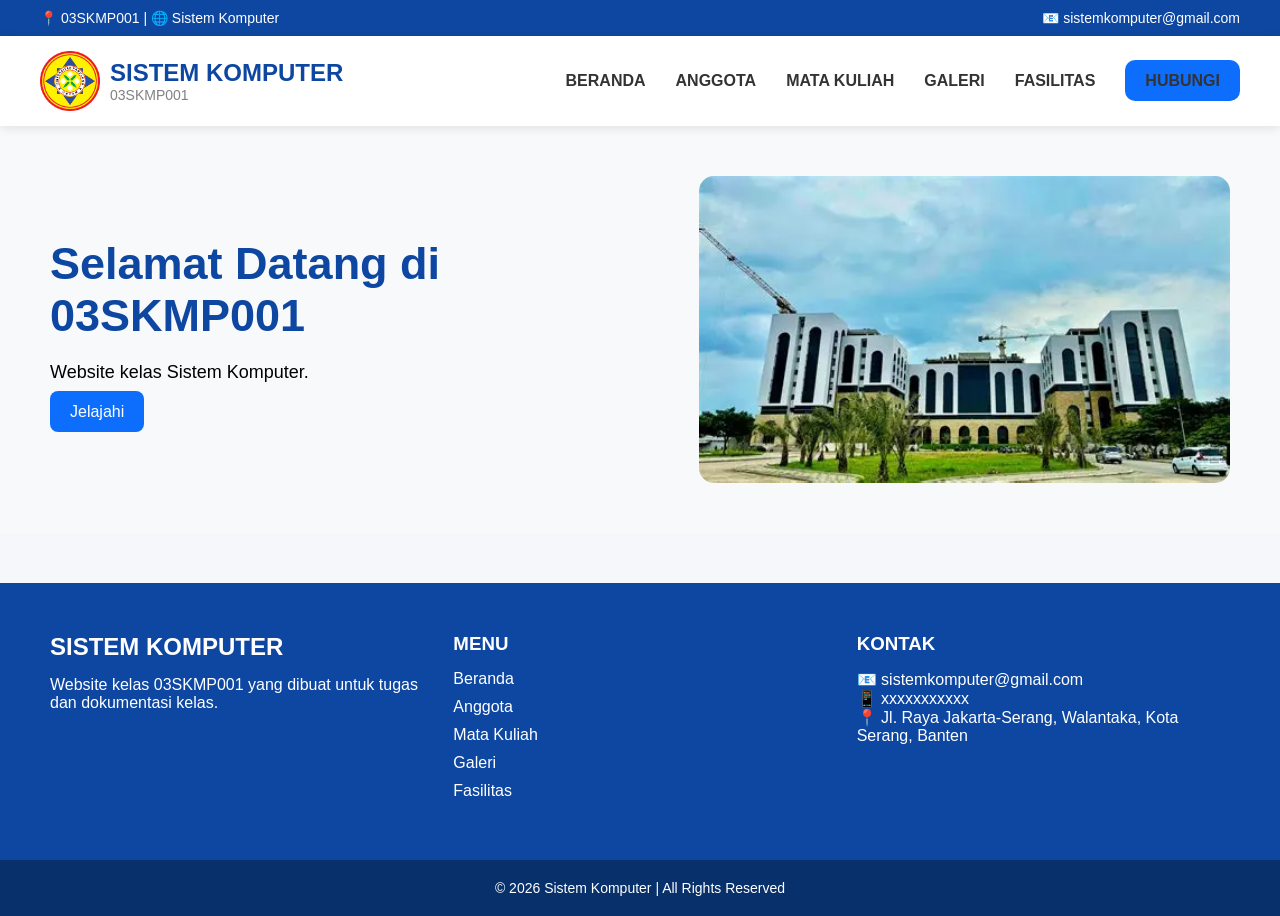
<file: index.html>
<head>
    <meta charset="UTF-8">
    <meta name="viewport" content="width=device-width, initial-scale=1.0">

    <title>SISTEM KOMPUTER</title>

    <link rel="icon" type="image/png" href="unpam.png">

    <link rel="stylesheet" href="style.css">
</head>

    <body>


        <div class="container">

       <!-- HEADER MODERN -->
<div class="top-header">

    <div class="top-header-kiri">

        <p>
            📍 03SKMP001 | 🌐 Sistem Komputer
        </p>

    </div>

    <div class="top-header-kanan">

        <p>
            📧 sistemkomputer@gmail.com
        </p>

    </div>

</div>

<!-- NAVBAR MODERN -->
<div class="navbar-modern">

    <!-- LOGO -->
    <a href="index.html" class="navbar-logo">

    <img src="unpam.png" class="logo-navbar">

    <div>
        <h2>SISTEM KOMPUTER</h2>
        <p>03SKMP001</p>
    </div>

</a>
    <!-- TOMBOL HAMBURGER -->
    <div class="hamburger" onclick="toggleMenu()">
        ☰
    </div>

    <!-- MENU -->
    <ul class="navbar-menu" id="navbarMenu">

        <li><a href="index.html">BERANDA</a></li>
        <li><a href="about.html">ANGGOTA</a></li>
        <li><a href="mk.html">MATA KULIAH</a></li>
        <li><a href="gallery.html">GALERI</a></li>
        <li><a href="fasilitas.html">FASILITAS</a></li>
        <li>
            <a href="https://www.instagram.com/siskom001.25/" class="btn-navbar">
                HUBUNGI
            </a>
        </li>

    </ul>

</div>
        <!-- NAVIGATION BAR SELESAI -->

        <!-- HERO SECTION -->
<div class="hero">

    <div class="hero-kiri">

        <h1>
            Selamat Datang di <br>
            03SKMP001
        </h1>

        <p>
            Website kelas Sistem Komputer.
        </p>

        <a href="fasilitas.html" class="btn-hero">
            Jelajahi
        </a>

    </div>

    <div class="hero-kanan">

        <img src="kampus.webp" class="img-hero">

    </div>

</div>

<!-- FOOTER MODERN -->
<div class="footer-modern">

    <div class="footer-content">

        <!-- KOLOM 1 -->
        <div class="footer-section">

            <h2>SISTEM KOMPUTER</h2>

            <p>
                Website kelas 03SKMP001
                yang dibuat untuk tugas dan dokumentasi kelas.
            </p>

        </div>

        <!-- KOLOM 2 -->
        <div class="footer-section">

            <h3>MENU</h3>

            <a href="index.html">Beranda</a>
            <a href="about.html">Anggota</a>
            <a href="mk.html">Mata Kuliah</a>
            <a href="gallery.html">Galeri</a>
            <a href="fasilitas.html">Fasilitas</a>

        </div>

        <!-- KOLOM 3 -->
        <div class="footer-section">

            <h3>KONTAK</h3>

            <p>📧 sistemkomputer@gmail.com</p>
            <p>📱 xxxxxxxxxxx</p>
            <p>📍 Jl. Raya Jakarta-Serang, Walantaka, Kota Serang, Banten</p>

        </div>

    </div>

   <!-- COPYRIGHT -->
<div class="footer-bottom">

    <p>
        © 2026 Sistem Komputer | All Rights Reserved
    </p>

</div>

</div>

<!-- JAVASCRIPT HAMBURGER -->
<script>

function toggleMenu() {
    document.getElementById("navbarMenu").classList.toggle("active");
}

</script>

</body>
</html>
    </body>
</html>
</file>
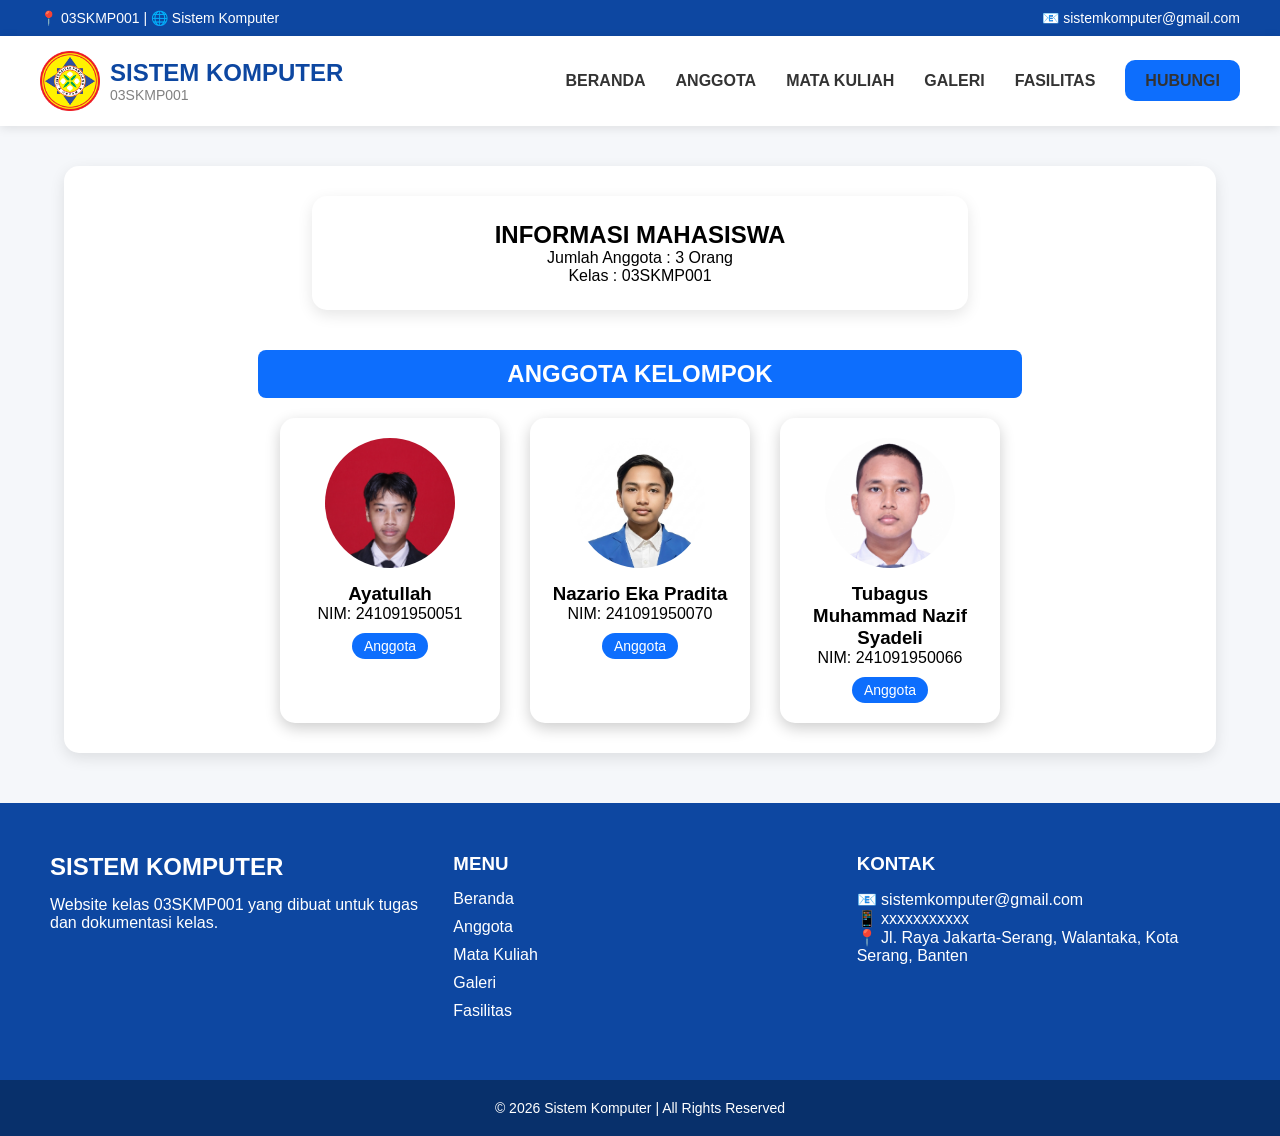
<file: about.html>
<head>
    <meta charset="UTF-8">
    <meta name="viewport" content="width=device-width, initial-scale=1.0">

    <title>SISTEM KOMPUTER</title>

    <link rel="icon" type="image/png" href="unpam.png">

    <link rel="stylesheet" href="style.css">
</head>

<body>

<div class="container">

   <!-- HEADER MODERN -->
<div class="top-header">

    <div class="top-header-kiri">

        <p>
            📍 03SKMP001 | 🌐 Sistem Komputer
        </p>

    </div>

    <div class="top-header-kanan">

        <p>
            📧 sistemkomputer@gmail.com
        </p>

    </div>

</div>

 <!-- -- NAVBAR MODERN -->
<div class="navbar-modern">

    <!-- LOGO -->
    <a href="index.html" class="navbar-logo">

    <img src="unpam.png" class="logo-navbar">

    <div>
        <h2>SISTEM KOMPUTER</h2>
        <p>03SKMP001</p>
    </div>

</a>
    <!-- TOMBOL HAMBURGER -->
    <div class="hamburger" onclick="toggleMenu()">
        ☰
    </div>

    <!-- MENU -->
    <ul class="navbar-menu" id="navbarMenu">

        <li><a href="index.html">BERANDA</a></li>
        <li><a href="about.html">ANGGOTA</a></li>
        <li><a href="mk.html">MATA KULIAH</a></li>
        <li><a href="gallery.html">GALERI</a></li>
        <li><a href="fasilitas.html">FASILITAS</a></li>
        <li>
            <a href="https://www.instagram.com/siskom001.25/" class="btn-navbar">
                HUBUNGI
            </a>
        </li>

    </ul>

</div>
    <!-- CONTENT -->
   <div class="content-box">

        <!-- INFO KELAS -->
        <div class="info-card">
            <h2>INFORMASI MAHASISWA</h2>
            <p>Jumlah Anggota : 3 Orang</p>
            <p>Kelas : 03SKMP001</p>
        </div>

        <!-- JUDUL -->
        <h2 class="judul-tabel">
            ANGGOTA KELOMPOK
        </h2>

        <!-- CARD MAHASISWA -->
        <div class="card-container">

            <!-- ANGGOTA 1 -->
            <div class="card-mahasiswa">
                <img src="ay.jpeg" class="foto-mahasiswa">

                <h3>Ayatullah</h3>

                <p>NIM: 241091950051</p>

                <span class="badge">Anggota</span>
            </div>

            <!-- ANGGOTA 2 -->
            <div class="card-mahasiswa">
                <img src="rio.PNG" class="foto-mahasiswa">

                <h3>Nazario Eka Pradita</h3>

                <p>NIM: 241091950070</p>

                <span class="badge">Anggota</span>
            </div>

            <!-- ANGGOTA 3 -->
            <div class="card-mahasiswa">
                <img src="tb.jpeg" class="foto-mahasiswa">

                <h3>Tubagus Muhammad Nazif Syadeli</h3>

                <p>NIM: 241091950066</p>

                <span class="badge">Anggota</span>
            </div>

        </div>

    </div>

<!-- FOOTER MODERN -->
<div class="footer-modern">

    <div class="footer-content">

        <!-- KOLOM 1 -->
        <div class="footer-section">

            <h2>SISTEM KOMPUTER</h2>

            <p>
                Website kelas 03SKMP001
                yang dibuat untuk tugas dan dokumentasi kelas.
            </p>

        </div>

        <!-- KOLOM 2 -->
        <div class="footer-section">

            <h3>MENU</h3>

            <a href="index.html">Beranda</a>
            <a href="about.html">Anggota</a>
            <a href="mk.html">Mata Kuliah</a>
            <a href="gallery.html">Galeri</a>
            <a href="fasilitas.html">Fasilitas</a>

        </div>

        <!-- KOLOM 3 -->
        <div class="footer-section">

            <h3>KONTAK</h3>

            <p>📧 sistemkomputer@gmail.com</p>
            <p>📱 xxxxxxxxxxx</p>
            <p>📍 Jl. Raya Jakarta-Serang, Walantaka, Kota Serang, Banten</p>

        </div>

    </div>

    <!-- COPYRIGHT -->
    <div class="footer-bottom">

        <p>
            © 2026 Sistem Komputer | All Rights Reserved
        </p>

    </div>

</div>

<!-- JAVASCRIPT HAMBURGER -->
<script>

function toggleMenu() {
    document.getElementById("navbarMenu").classList.toggle("active");
}

</script>


</body>
</html>
</file>
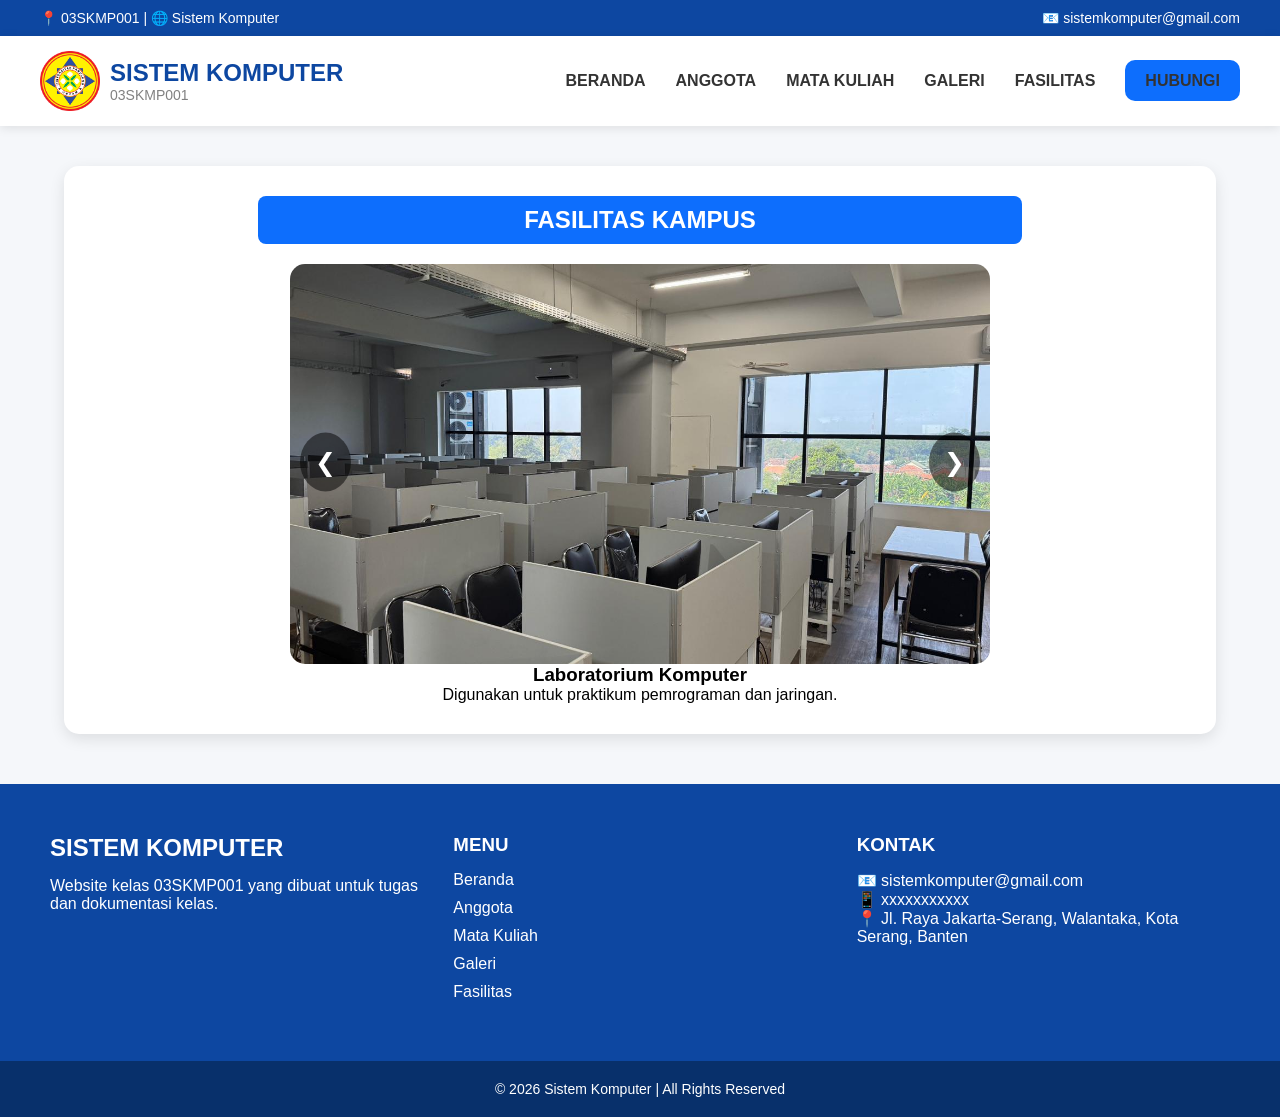
<file: fasilitas.html>
<head>
    <meta charset="UTF-8">
    <meta name="viewport" content="width=device-width, initial-scale=1.0">

    <title>SISTEM KOMPUTER</title>

    <link rel="icon" type="image/png" href="unpam.png">

    <link rel="stylesheet" href="style.css">
</head>

<body>

<div class="container">

   <!-- HEADER MODERN -->
<div class="top-header">

    <div class="top-header-kiri">

        <p>
            📍 03SKMP001 | 🌐 Sistem Komputer
        </p>

    </div>

    <div class="top-header-kanan">

        <p>
            📧 sistemkomputer@gmail.com
        </p>

    </div>

</div>

 <!-- -- NAVBAR MODERN -->
<div class="navbar-modern">

    <!-- LOGO -->
    <a href="index.html" class="navbar-logo">

    <img src="unpam.png" class="logo-navbar">

    <div>
        <h2>SISTEM KOMPUTER</h2>
        <p>03SKMP001</p>
    </div>

</a>
    <!-- TOMBOL HAMBURGER -->
    <div class="hamburger" onclick="toggleMenu()">
        ☰
    </div>

    <!-- MENU -->
    <ul class="navbar-menu" id="navbarMenu">

        <li><a href="index.html">BERANDA</a></li>
        <li><a href="about.html">ANGGOTA</a></li>
        <li><a href="mk.html">MATA KULIAH</a></li>
        <li><a href="gallery.html">GALERI</a></li>
        <li><a href="fasilitas.html">FASILITAS</a></li>
        <li>
            <a href="https://www.instagram.com/siskom001.25/" class="btn-navbar">
                HUBUNGI
            </a>
        </li>

    </ul>

</div>
    <!-- CONTENT -->
<div class="content-box">

    <h1 class="judul-tabel">
        FASILITAS KAMPUS
    </h1>

    <div class="slider-container">

    <div class="slide active">
        <img src="lb1.jpeg" class="slider-img">
        <h3>Laboratorium Komputer</h3>
        <p>Digunakan untuk praktikum pemrograman dan jaringan.</p>
    </div>

    <div class="slide">
        <img src="k1.jpeg" class="slider-img">
        <h3>Ruang Kelas</h3>
        <p>Ruang belajar yang nyaman dan dilengkapi AC.</p>
    </div>

    <div class="slide">
        <img src="p1.jpeg" class="slider-img">
        <h3>Perpustakaan</h3>
        <p>Menyediakan berbagai referensi akademik mahasiswa.</p>
    </div>

    <div class="slide">
        <img src="l1.jpeg" class="slider-img">
        <h3>Lift</h3>
        <p>Tersedia untuk memudahkan akses mahasiswa, dosen, dan staf.</p>
    </div>

    <button class="prev" onclick="changeSlide(-1)">❮</button>
    <button class="next" onclick="changeSlide(1)">❯</button>

    </div>


</div>

<!-- FOOTER MODERN -->
<div class="footer-modern">

    <div class="footer-content">

        <!-- KOLOM 1 -->
        <div class="footer-section">

            <h2>SISTEM KOMPUTER</h2>

            <p>
                Website kelas 03SKMP001
                yang dibuat untuk tugas dan dokumentasi kelas.
            </p>

        </div>

        <!-- KOLOM 2 -->
        <div class="footer-section">

            <h3>MENU</h3>

            <a href="index.html">Beranda</a>
            <a href="about.html">Anggota</a>
            <a href="mk.html">Mata Kuliah</a>
            <a href="gallery.html">Galeri</a>
            <a href="fasilitas.html">Fasilitas</a>

        </div>

        <!-- KOLOM 3 -->
        <div class="footer-section">

            <h3>KONTAK</h3>

            <p>📧 sistemkomputer@gmail.com</p>
            <p>📱 xxxxxxxxxxx</p>
            <p>📍 Jl. Raya Jakarta-Serang, Walantaka, Kota Serang, Banten</p>

        </div>

    </div>

    <!-- COPYRIGHT -->
    <div class="footer-bottom">

        <p>
            © 2026 Sistem Komputer | All Rights Reserved
        </p>

    </div>

</div>

<!-- JAVASCRIPT HAMBURGER -->
<script>

function toggleMenu() {
    document.getElementById("navbarMenu").classList.toggle("active");
}

</script>

<script>

function toggleMenu() {
    document.getElementById("navbarMenu").classList.toggle("active");
}

let currentSlide = 0;
const slides = document.querySelectorAll(".slide");

function showSlide(index){

    slides.forEach(slide => {
        slide.classList.remove("active");
    });

    if(index >= slides.length){
        currentSlide = 0;
    }

    if(index < 0){
        currentSlide = slides.length - 1;
    }

    slides[currentSlide].classList.add("active");
}

function changeSlide(n){
    currentSlide += n;
    showSlide(currentSlide);
}

showSlide(currentSlide);

</script>
</body>
</html>
</file>
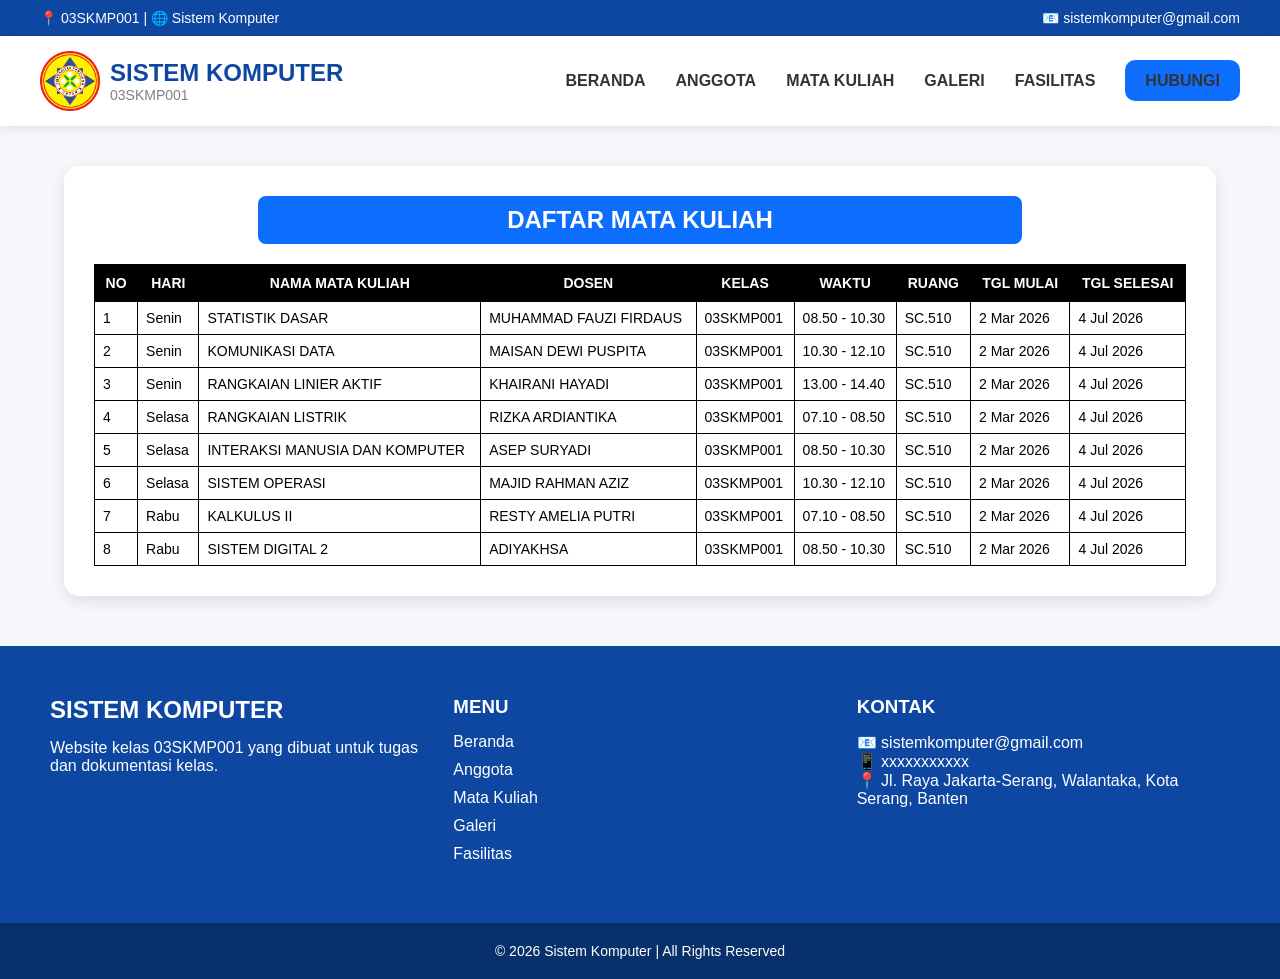
<file: mk.html>
<head>
    <meta charset="UTF-8">
    <meta name="viewport" content="width=device-width, initial-scale=1.0">

    <title>SISTEM KOMPUTER</title>

    <link rel="icon" type="image/png" href="unpam.png">

    <link rel="stylesheet" href="style.css">
</head>

<body>

<div class="container">

   <!-- HEADER MODERN -->
<div class="top-header">
    <div class="top-header-kiri">
        <p>
            📍 03SKMP001 | 🌐 Sistem Komputer
        </p>
    </div>
    <div class="top-header-kanan">
        <p>
            📧 sistemkomputer@gmail.com
        </p>
    </div>

</div>

<!-- NAVBAR MODERN -->
<div class="navbar-modern">

    <!-- LOGO -->
    <a href="index.html" class="navbar-logo">

    <img src="unpam.png" class="logo-navbar">

    <div>
        <h2>SISTEM KOMPUTER</h2>
        <p>03SKMP001</p>
    </div>

</a>
    <!-- TOMBOL HAMBURGER -->
    <div class="hamburger" onclick="toggleMenu()">
        ☰
    </div>

    <!-- MENU -->
    <ul class="navbar-menu" id="navbarMenu">

        <li><a href="index.html">BERANDA</a></li>
        <li><a href="about.html">ANGGOTA</a></li>
        <li><a href="mk.html">MATA KULIAH</a></li>
        <li><a href="gallery.html">GALERI</a></li>
        <li><a href="fasilitas.html">FASILITAS</a></li>
        <li>
            <a href="https://www.instagram.com/siskom001.25/" class="btn-navbar">
                HUBUNGI
            </a>
        </li>

    </ul>

</div>
<div class="content-box">

    <h2 class="judul-tabel">
        DAFTAR MATA KULIAH
    </h2>
    <div class="table-scroll"></div>
    <table class="table-mahasiswa">

         <tr>
                    <th>NO</th>
                    <th>HARI</th>
                    <th>NAMA MATA KULIAH</th>
                    <th>DOSEN</th>
                    <th>KELAS</th>
                    <th>WAKTU</th>
                    <th>RUANG</th>
                    <th>TGL MULAI</th>
                    <th>TGL SELESAI</th>
                </tr>

                <tr>
                    <td>1</td>
                    <td>Senin</td>
                    <td>STATISTIK DASAR</td>
                    <td>MUHAMMAD FAUZI FIRDAUS</td>
                    <td>03SKMP001</td>
                    <td>08.50 - 10.30</td>
                    <td>SC.510</td>
                    <td>2 Mar 2026</td>
                    <td>4 Jul 2026</td>
                </tr>

                <tr>
                    <td>2</td>
                    <td>Senin</td>
                    <td>KOMUNIKASI DATA</td>
                    <td>MAISAN DEWI PUSPITA</td>
                    <td>03SKMP001</td>
                    <td>10.30 - 12.10</td>
                    <td>SC.510</td>
                    <td>2 Mar 2026</td>
                    <td>4 Jul 2026</td>
                </tr>

                <tr>
                    <td>3</td>
                    <td>Senin</td>
                    <td>RANGKAIAN LINIER AKTIF</td>
                    <td>KHAIRANI HAYADI</td>
                    <td>03SKMP001</td>
                    <td>13.00 - 14.40</td>
                    <td>SC.510</td>
                    <td>2 Mar 2026</td>
                    <td>4 Jul 2026</td>
                </tr>

                <tr>
                    <td>4</td>
                    <td>Selasa</td>
                    <td>RANGKAIAN LISTRIK</td>
                    <td>RIZKA ARDIANTIKA</td>
                    <td>03SKMP001</td>
                    <td>07.10 - 08.50</td>
                    <td>SC.510</td>
                    <td>2 Mar 2026</td>
                    <td>4 Jul 2026</td>
                </tr>

                <tr>
                    <td>5</td>
                    <td>Selasa</td>
                    <td>INTERAKSI MANUSIA DAN KOMPUTER</td>
                    <td>ASEP SURYADI</td>
                    <td>03SKMP001</td>
                    <td>08.50 - 10.30</td>
                    <td>SC.510</td>
                    <td>2 Mar 2026</td>
                    <td>4 Jul 2026</td>
                </tr>

                <tr>
                    <td>6</td>
                    <td>Selasa</td>
                    <td>SISTEM OPERASI</td>
                    <td>MAJID RAHMAN AZIZ</td>
                    <td>03SKMP001</td>
                    <td>10.30 - 12.10</td>
                    <td>SC.510</td>
                    <td>2 Mar 2026</td>
                    <td>4 Jul 2026</td>
                </tr>

                <tr>
                    <td>7</td>
                    <td>Rabu</td>
                    <td>KALKULUS II</td>
                    <td>RESTY AMELIA PUTRI</td>
                    <td>03SKMP001</td>
                    <td>07.10 - 08.50</td>
                    <td>SC.510</td>
                    <td>2 Mar 2026</td>
                    <td>4 Jul 2026</td>
                </tr>

                <tr>
                    <td>8</td>
                    <td>Rabu</td>
                    <td>SISTEM DIGITAL 2</td>
                    <td>ADIYAKHSA</td>
                    <td>03SKMP001</td>
                    <td>08.50 - 10.30</td>
                    <td>SC.510</td>
                    <td>2 Mar 2026</td>
                    <td>4 Jul 2026</td>
                </tr>

    </table>

</div>
   <!-- FOOTER MODERN -->
<div class="footer-modern">

    <div class="footer-content">

        <!-- KOLOM 1 -->
        <div class="footer-section">

            <h2>SISTEM KOMPUTER</h2>

            <p>
                Website kelas 03SKMP001
                yang dibuat untuk tugas dan dokumentasi kelas.
            </p>

        </div>

        <!-- KOLOM 2 -->
        <div class="footer-section">

            <h3>MENU</h3>

            <a href="index.html">Beranda</a>
            <a href="about.html">Anggota</a>
            <a href="mk.html">Mata Kuliah</a>
            <a href="gallery.html">Galeri</a>
            <a href="fasilitas.html">Fasilitas</a>

        </div>

        <!-- KOLOM 3 -->
        <div class="footer-section">

            <h3>KONTAK</h3>

            <p>📧 sistemkomputer@gmail.com</p>
            <p>📱 xxxxxxxxxxx</p>
            <p>📍 Jl. Raya Jakarta-Serang, Walantaka, Kota Serang, Banten</p>

        </div>

    </div>

    <!-- COPYRIGHT -->
    <div class="footer-bottom">

        <p>
            © 2026 Sistem Komputer | All Rights Reserved
        </p>

    </div>

</div>
<!-- JAVASCRIPT HAMBURGER -->
<script>

function toggleMenu() {
    document.getElementById("navbarMenu").classList.toggle("active");
}

</script>

</body>
</html>
</file>
<file: style.css>
*{
    margin: 0;
    padding: 0;
    box-sizing: border-box;
}
html, body{
    width: 100%;
    overflow-x: hidden;
}

body {

    font-family: Arial, Helvetica, sans-serif;
    background-color: #f5f7fa;
    margin: 0;
    padding: 0;
}

.header {
    text-align: center;
    background-color: #ffffff;
    color: #333;
    padding: 20px;
}

.container { 
    width: 100%;
 }

/* MEMBUAT JUDUL TABEL */
.judul-tabel {
    text-align: center;
    margin-bottom: 20px;
    color: white;
    font-size: 24px;
    background-color:#0d6efd;
    padding: 10px;
    border-radius: 8px;

    width: 70%;
    margin-left: auto;
    margin-right: auto;
}

/* TABLE MATA KULIAH */
.table-mahasiswa {
    margin-left: auto;
    margin-right: auto;
    margin-top: 20px;
    border-collapse: collapse;
    width: 100%;
    background-color: white;
    font-size: 14px;
    
}
/* MEMBUAT TABEL MAHASISWA */
.table-mahasiswa th {
    background-color: black;
    color: white;
    padding: 10px;
    border: 1px solid black;
}

.table-mahasiswa td {
    padding: 8px;
    border: 1px solid black;
}

.table-mahasiswa tr:hover {
    background-color: #f2f2f2;
}

.table-wrapper {
    width: 100%;
    overflow-x: auto;
}

/* MEMBUAT TAMPILAN PADA BAGIAN ANGGOTA */
.card-container {
    display: flex;
    justify-content: center;
    gap: 30px;
    flex-wrap: wrap;
}

/* TAMPILAN PADA ANGGOTA */
.card-mahasiswa {
    background-color: white;
    width: 220px;
    padding: 20px;
    border-radius: 15px;
    text-align: center;
    box-shadow: 0px 5px 15px rgba(0,0,0,0.2);
    transition: 0.3s;
}

.card-mahasiswa:hover {
    transform: translateY(-8px);
}

.foto-mahasiswa {
    width: 130px;
    height: 130px;
    border-radius: 50%;
    object-fit: cover;
    margin-bottom: 15px;
    }

.badge {
    display: inline-block;
    margin-top: 10px;
    background-color: #0d6efd;
    color: white;
    padding: 5px 12px;
    border-radius: 20px;
    font-size: 14px;
}

/* TAMPILAN PADA INFORMASI ANGGOTA */
.info-card {
    background-color: white;
    width: 60%;
    margin: 0 auto 40px auto;
    padding: 25px;
    text-align: center;
    border-radius: 15px;
    box-shadow: 0px 5px 15px rgba(0,0,0,0.1);
}

/* GALERI CONTAINER */
.gallery-container {

    display: grid;

    grid-template-columns: repeat(auto-fit, minmax(280px, 1fr));

    gap: 30px;
}


/* CARD GALERI */
.gallery-card img {
    background-color: white;
    width: 250px;

    border-radius: 12px;
    overflow: hidden;

    text-align: center;

    box-shadow: 0px 5px 15px rgba(0,0,0,0.2);

    transition: 0.3s;
}

/* GAMBAR */
.gallery-item img {
    width: 100%;
    height: 180px;
    object-fit: cover;
}

/* JUDUL SEMESTER */
.judul-semester {
    background-color: #0d6efd;
    color: white;

    padding: 10px;
    margin: 0;
}

/* DESKRIPSI */
.gallery-item p {
    padding: 10px;
}

/* HOVER */
.gallery-item:hover {
    transform: translateY(-10px);
}

/* HERO */
.hero {
    display: flex;
    justify-content: space-between;
    align-items: center;
    padding: 50px;
    background-color: #f8f9fa;
    flex-wrap: wrap;
}

/* TEXT HERO */
.hero-kiri {
    width: 45%;
}

.hero-kiri h1 {
    font-size: clamp(32px, 6vw, 45px);
    color: #0d47a1;
    margin-bottom: 20px;
}

.hero-kiri p {
    font-size: 18px;
    margin-bottom: 20px;
}

/* BUTTON */
.btn-hero {
    background-color: #0d6efd;
    color: white;
    padding: 12px 20px;
    text-decoration: none;
    border-radius: 8px;
}

/* GAMBAR */
.hero-kanan {
    width: 45%;
}

.img-hero {
    width: 100%;
    border-radius: 15px;
    animation: float 3s ease-in-out infinite;
}
@keyframes float{
    0%{
        transform: translateY(0px);
    }

    50%{
        transform: translateY(-15px);
    }

    100%{
        transform: translateY(0px);
    }
}

/* NAVBAR MODERN */
.navbar-modern {
    display: flex;
    justify-content: space-between;
    align-items: center;
    padding: 15px 40px;
    background-color: white;
    box-shadow: 0px 2px 10px rgba(0,0,0,0.1);
    position: sticky;
    top: 0;
    z-index: 1000;
}

/* LOGO */
.navbar-logo{
    display: flex;
    align-items: center;
    gap: 10px;
    text-decoration: none;
    color: inherit;
}


.logo-navbar {
    width: 60px;
    height: 60px;
}

.navbar-logo h2 {
    margin: 0;
    color: #0d47a1;
}

.navbar-logo p {
    margin: 0;
    color: gray;
    font-size: 14px;
}

/* MENU */
.navbar-menu {
    display: flex;
    gap: 30px;
    list-style: none;
}

.navbar-menu a {
    text-decoration: none;
    color: #333;
    font-weight: 600;
    transition: 0.3s;
}

/* HOVER MENU */
.navbar-menu a:hover {
    color: #0d6efd;
}

/* BUTTON */
.btn-navbar {
    background-color: #0d6efd;
    color: white;
    text-decoration: none;
    padding: 12px 20px;
    border-radius: 10px;
    font-weight: bold;
    transition: 0.3s;
}

.btn-navbar:hover {
    background-color: #084298;
}

@media (max-width: 768px) {

    .navbar-modern {

        flex-direction: column;

        gap: 20px;
    }

    .navbar-menu {

        flex-direction: column;

        text-align: center;
    }

}

/* ================= HEADER MODERN ================= */

.top-header {

    background-color: #0d47a1;

    color: white;

    padding: 10px 40px;

    display: flex;

    justify-content: space-between;

    align-items: center;

    font-size: 14px;
}

/* ================= FOOTER MODERN ================= */

.footer-modern {
    background-color: #0d47a1;
    color: white;
    margin-top: 50px;
}

/* ISI FOOTER */
.footer-content {

    display: grid;

    grid-template-columns: repeat(auto-fit, minmax(250px, 1fr));

    gap: 30px;

    padding: 50px;
}

/* SECTION */
.footer-section {

    display: flex;

    flex-direction: column;
}

/* JUDUL */
.footer-section h2,
.footer-section h3 {

    margin-bottom: 15px;
}

/* LINK */
.footer-section a {

    text-decoration: none;

    color: white;

    margin-bottom: 10px;

    transition: 0.3s;
}

/* HOVER LINK */
.footer-section a:hover {

    color: #90caf9;
}

/* COPYRIGHT */
.footer-bottom {

    text-align: center;

    padding: 20px;

    background-color: #08306b;

    font-size: 14px;
}

@media (max-width: 768px) {

    .top-header {

        flex-direction: column;

        gap: 10px;

        text-align: center;
    }

    .footer-content {

        text-align: center;
    }

}

.content-box {

    background-color: white;

    padding: 30px;

    border-radius: 15px;

    box-shadow: 0px 5px 15px rgba(0,0,0,0.1);

    width: 90%;

    margin: 40px auto;
}

/* VIDEO GALERI */
.video-gallery {

    width: 100%;

    border-radius: 15px;

    margin-bottom: 15px;
}

/* ================= GALLERY ================= */

.gallery-container {

    display: grid;

    grid-template-columns: repeat(auto-fit, minmax(280px, 1fr));

    gap: 30px;

    margin-top: 40px;
}

/* CARD */
.gallery-card {

    background-color: white;

    border-radius: 20px;

    overflow: hidden;

    box-shadow: 0px 5px 15px rgba(0,0,0,0.1);

    text-align: center;

    transition: 0.3s;
}

/* HOVER */
.gallery-card:hover {

    transform: translateY(-10px);
}

/* GAMBAR */
.gallery-img {

    width: 100%;

    height: 250px;

    object-fit: cover;
}

/* VIDEO */
.gallery-video {

    width: 100%;

    height: 250px;

    object-fit: contain;
}

/* JUDUL */
.gallery-card h3 {

    padding: 20px;

    font-size: 22px;

    color: #0d47a1;
}

/* ================= VIDEO BESAR ================= */

    .video-card {

    margin-bottom: 50px;

    background-color: white;

    padding: 20px;

    border-radius: 20px;

    box-shadow: 0px 5px 15px rgba(0,0,0,0.1);

    text-align: center;
    }


/* VIDEO */
.video-besar{
    width: 450px;
    max-width: 90%;
    height: 800px;

    object-fit: contain;

    border-radius: 20px;
    box-shadow: 0 5px 15px rgba(0,0,0,0.2);

    background: #000;
}

/* JUDUL VIDEO */
.video-card h2 {

    margin-top: 20px;

    color: #0d47a1;
}
/* DESKRIPSI */
.video-card p {

    color: #555;

    margin-top: 10px;

    font-size: 18px;
}

/* ================= HAMBURGER MENU ================= */

.hamburger{
    display: none;
    font-size: 32px;
    cursor: pointer;
    color: #0d47a1;
}

/* MOBILE */
@media screen and (max-width: 768px){

    .navbar-modern{
        flex-direction: row;
        justify-content: space-between;
        align-items: center;
        padding: 15px 20px;
        position: relative;
    }

    .hamburger{
        display: block;
    }

    .navbar-menu{
        display: none;
        flex-direction: column;
        position: absolute;
        top: 100%;
        right: 0;
        width: 100%;
        background-color: white;
        padding: 20px 0;
        box-shadow: 0px 5px 10px rgba(0,0,0,0.1);
        gap: 20px;
        text-align: center;
    }

    .navbar-menu.active{
        display: flex;
    }

    .navbar-menu li{
        list-style: none;
    }

    .navbar-menu a{
        font-size: 18px;
    }

}

/* SLIDER FASILITAS */

.slider-container{
    position: relative;
    max-width: 700px;
    margin: auto;
    text-align: center;
}

.slide{
    display: none;
}

.slide.active{
    display: block;
}

.slider-img{
    width: 100%;
    height: 400px;
    object-fit: cover;
    border-radius: 15px;
}

.prev,
.next{
    position: absolute;
    top: 45%;
    transform: translateY(-50%);
    background: rgba(0,0,0,0.5);
    color: white;
    border: none;
    padding: 15px;
    cursor: pointer;
    font-size: 25px;
    border-radius: 50%;
}

.prev{
    left: 10px;
}

.next{
    right: 10px;
}

.slider-buttons{
    text-align: center;
    margin-bottom: 20px;
}

.slider-buttons button{
    padding: 10px 20px;
    margin: 0 5px;
    border: none;
    border-radius: 10px;
    background: #2563eb;
    color: white;
    cursor: pointer;
    font-size: 18px;
}

/* ================= RESPONSIVE MOBILE ================= */

@media screen and (max-width: 768px) {

    /* HEADER */
    .top-header{
        flex-direction: column;
        text-align: center;
        padding: 10px;
        font-size: 12px;
    }

    /* NAVBAR */

    .navbar-modern{
        display: flex;
        flex-direction: row;
        justify-content: space-between;
        align-items: center;
        padding: 15px 20px;
        position: relative;
    }

    .navbar-menu.active{
        display: flex;
    }

    .navbar {
        flex-direction: column;
        padding: 20px;
    }

    .nav-menu {

        flex-direction: column;
        gap: 15px;
        margin-top: 20px;
    }
    
    /* LOGO */
     .navbar-logo{
        display: flex;
        flex-direction: row;
        align-items: center;
        gap: 10px;
     }

    .logo-navbar{
        width: 70px;
        height: 70px;   
    }

   .navbar-logo h2{
        font-size: 18px;
        margin: 0;
    }

      .navbar-logo p{
        font-size: 13px;
        margin: 0;
    }


    .logo-navbar{
        width: 55px;
        height: 55px;
    }

    /* MENU */
     .navbar-menu{
        display: none;
        flex-direction: column;
        position: absolute;
        top: 100%;
        left: 0;
        width: 100%;
        background-color: white;
        padding: 20px 0;
        text-align: center;
        gap: 20px;
        box-shadow: 0px 5px 10px rgba(0,0,0,0.1);
    }

    .navbar-menu li{
        list-style: none;
    }

    .navbar-menu a{
        font-size: 18px;
    }

    /* BUTTON */
    .btn-navbar{
        padding: 10px 20px;
        font-size: 16px;
    }

    /* HERO */
    .hero {

        flex-direction: column;
        text-align: center;
        padding: 20px;
    }

    .hero-kiri,.hero-kanan{
        width: 100%;
    }

    .hero-kiri h1{
        font-size: 38px;
        line-height: 1.2;
    }

    .hero-kiri p{
        font-size: 18px;
    }

    .hero-text h1 {
        font-size: 40px;
    }

    .hero-text p {
        font-size: 18px;
    }

    .hero-image img {
        width: 100%;
        margin-top: 30px;
    }

    /* INFORMASI KELOMPOK */
    .info-kelompok {

        width: 100%;

        padding: 20px;

        font-size: 14px;
    }

    /* CONTENT */
    .content-box {
        width: 100%;
        max-width: 100%;
        padding: 20px;
        overflow-x: auto;
    }

    /* CARD ANGGOTA */
    .foto-mahasiswa {

    width: 120px;

    height: 120px;
    }

    .card-mahasiswa h3 {

    font-size: 28px;

    line-height: 1.3;
    }

    .anggota-container {

        display: flex ;

        flex-direction: column;

        align-items: center ;

        gap: 25px;
    }

    .anggota-card:hover {
    transform: translateY(-5px);
    }

    .anggota-card {
    width: 85% ;
    max-width: 320px ;
    padding: 25px 20px ;
    border-radius: 20px ;
    text-align: center;
    box-shadow: 0px 5px 15px rgba(0,0,0,0.1);
    }

    .anggota-card img {

    width: 120px ;

    height: 120px ;

    border-radius: 50%;

    object-fit: cover ;

    margin-bottom: 15px;

    border: 4px solid #0d6efd;
}
     .anggota-card h2 {

        font-size: 22px ;
        line-height: 1.3;
    }

    .anggota-card p {

        font-size: 15px;
    }

    /* JUDUL */
    .judul-tabel {
        width: 100%;
        font-size: 22px;
    }



    .card-container{
        flex-direction: column;
        align-items: center;
    }

    .card-mahasiswa{

    width: 90%;

    max-width: 320px;
    }

    /* GAMBAR */
    .img-hero{
        width: 100%;
        margin-top: 20px;
    }

    /* GALLERY */
    .gallery-container {

        grid-template-columns: 1fr;
    }

    /* VIDEO */
    .video-besar {

        max-height: 250px;
    }

    /* TABEL */
    .table-wrapper{
        width: 100%;
        overflow-x: auto;
        -webkit-overflow-scrolling: touch;
    }

    .table-mahasiswa {
        min-width: 1000px;
        border-collapse: collapse;
    }

    .table-scroll{
        width: 100%;
        overflow-x: auto;
        white-space: nowrap;
    }


    /* FOOTER */
    .footer-content {
        grid-template-columns: 1fr;
        text-align: center;
        padding: 30px 20px;
    }

        /* HAMBURGER */
    .hamburger{
        display: block;
        font-size: 35px;
        cursor: pointer;
        color: #0d47a1;
    }
}
</file>
